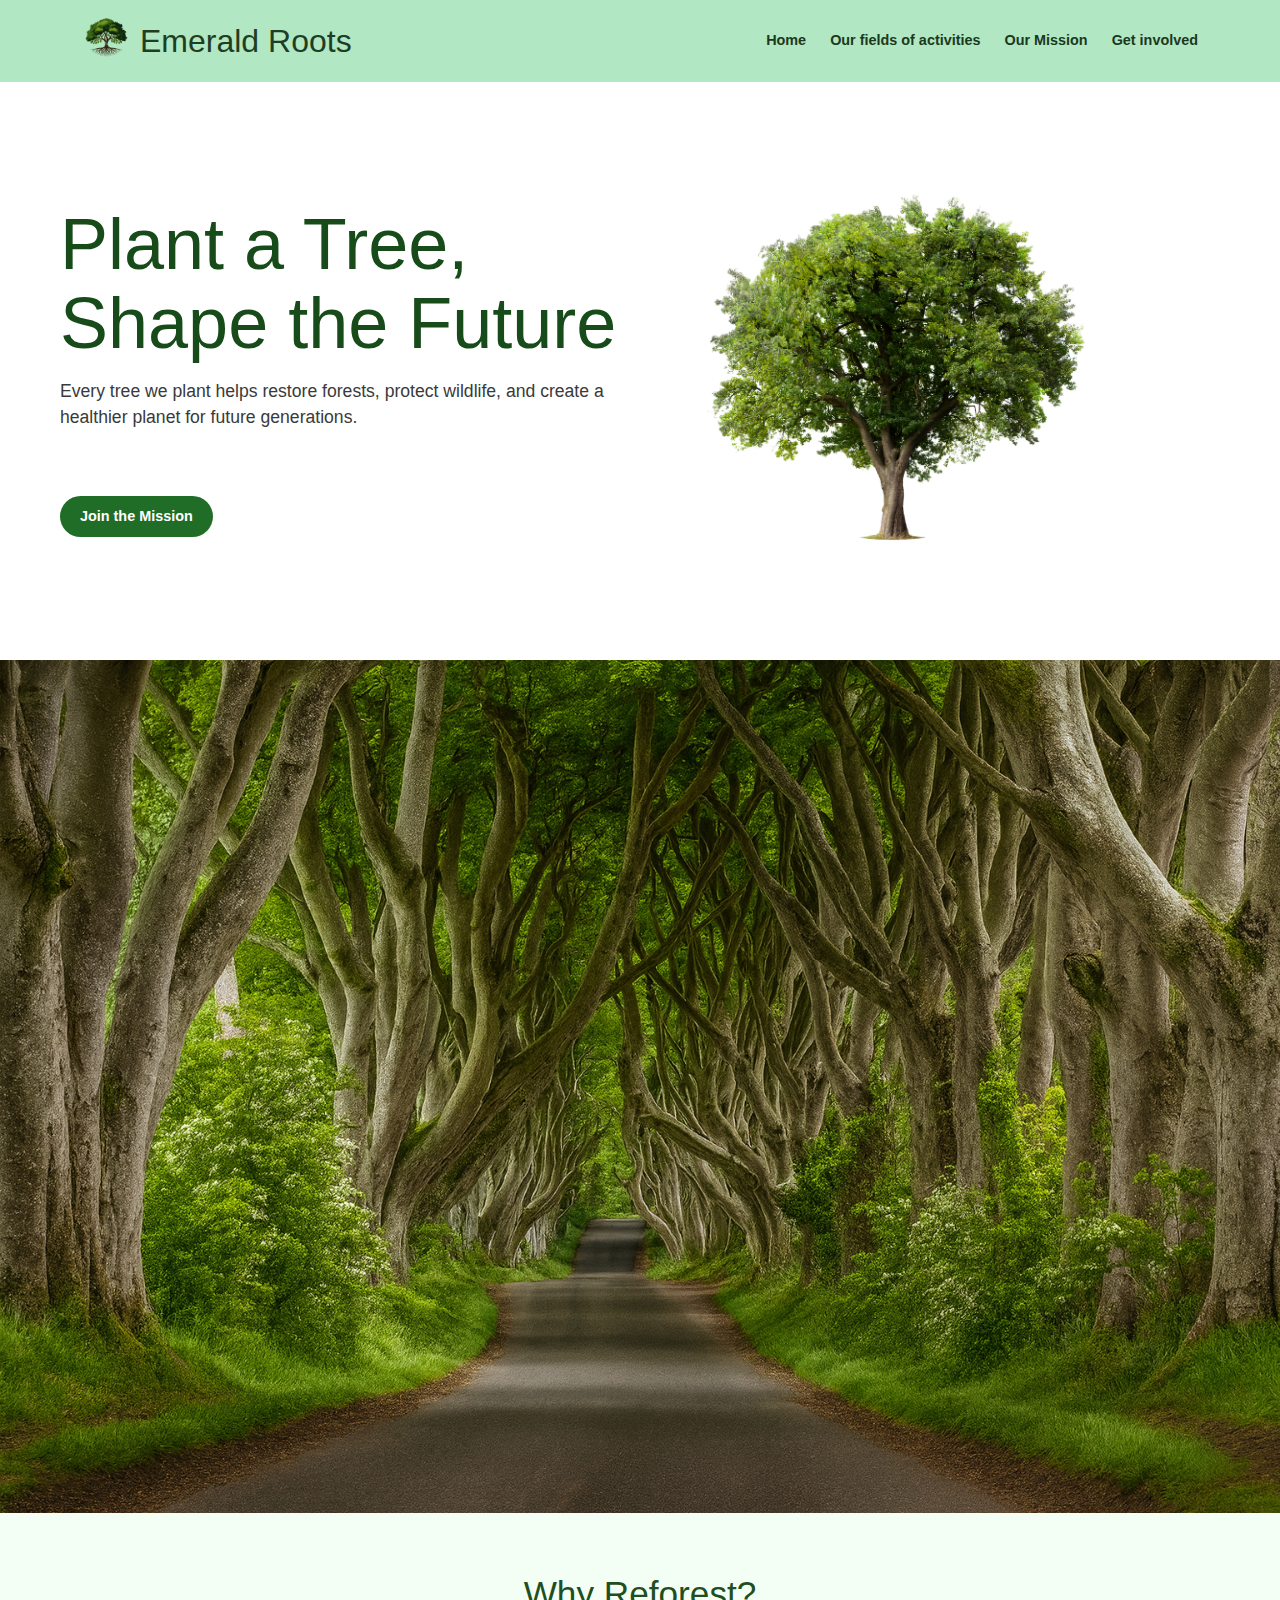
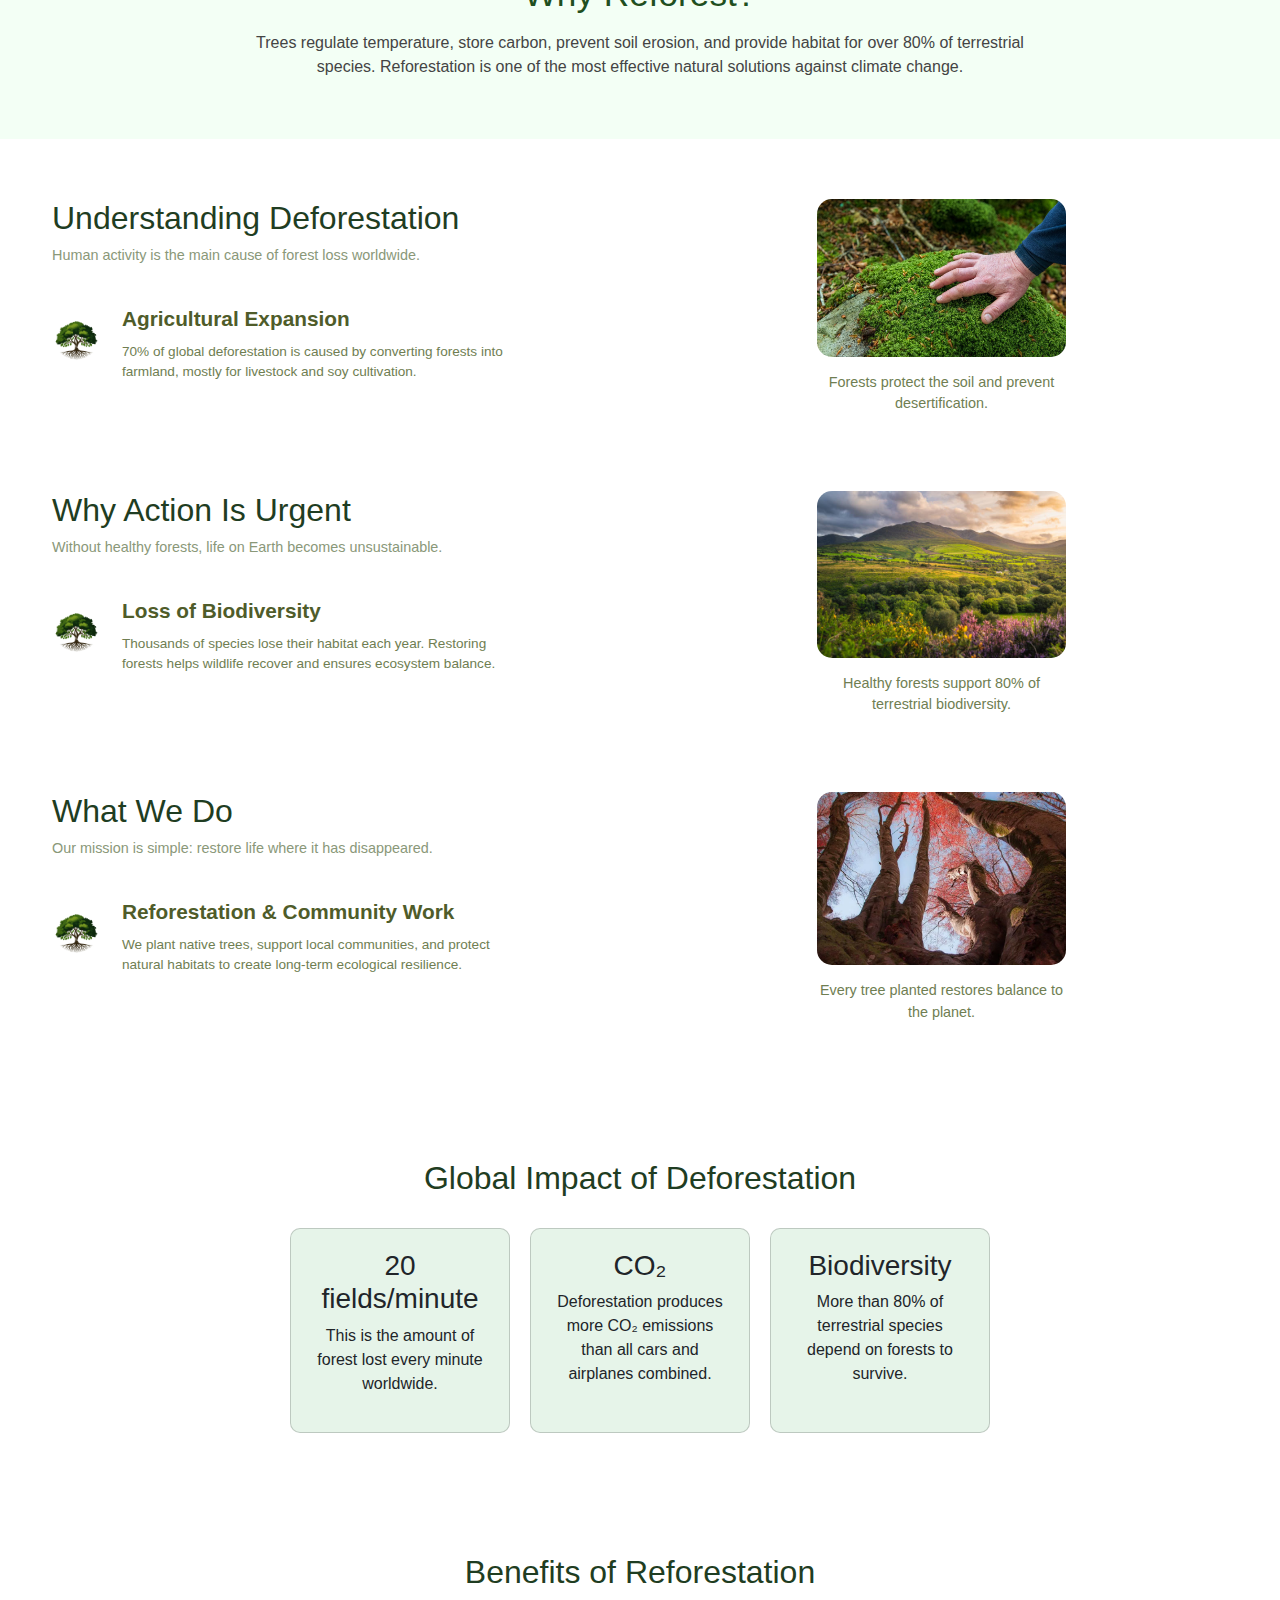
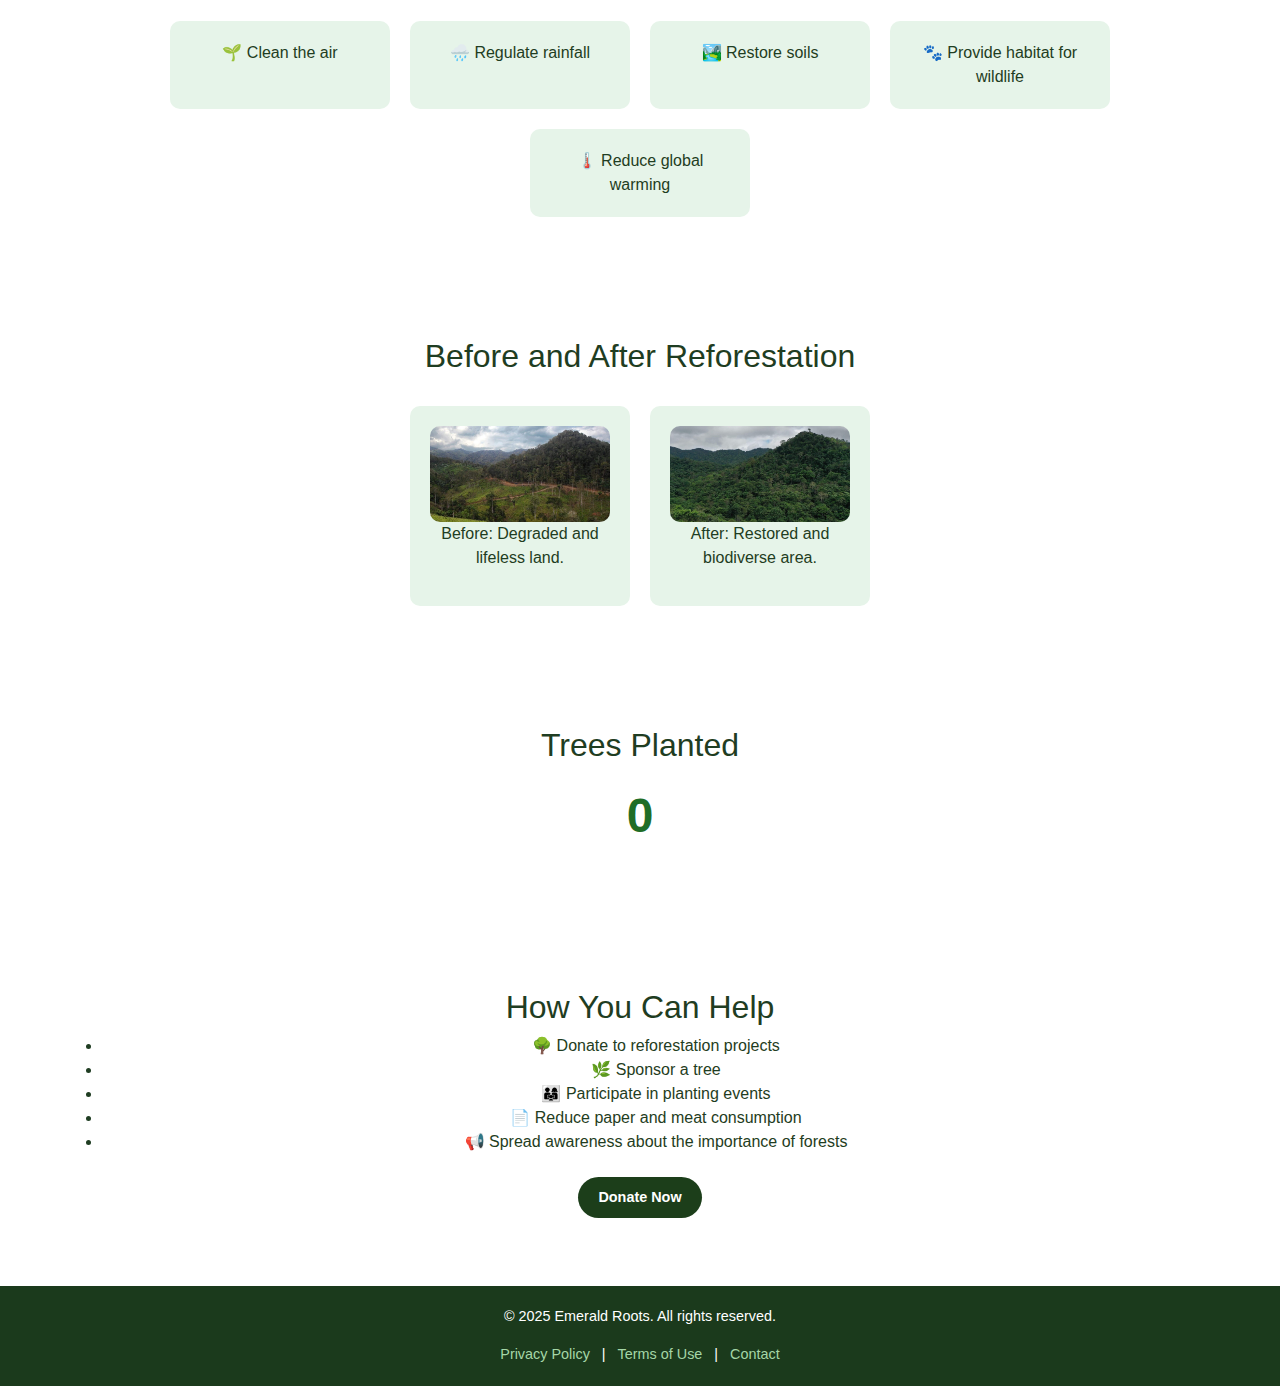
<file: index.html>
<!DOCTYPE html>
<html lang="en">
<head>
    <meta charset="UTF-8">
    <meta name="viewport" content="width=device-width, initial-scale=1.0">
    <title>Emerald Roots</title>

    <!-- Bootstrap CSS  -->
    <link href="https://cdn.jsdelivr.net/npm/bootstrap@5.3.3/dist/css/bootstrap.min.css" rel="stylesheet" />

    <!-- CSS  -->
    <link rel="stylesheet" href="./styles/home.css">
</head>
<body id="home-page">

<!-- Navbar -->
<header class="navbar custom-navbar py-3">
    <div class="container d-flex justify-content-between align-items-center">
        <h2 class="logo m-0 d-flex align-items-center">
            <img src="./img/erLog.png" alt="" width="50" class="me-2">Emerald Roots
        </h2>

        <nav class="nav-links d-flex gap-4">
            <a href="./index.html">Home</a>
            <a href="./activities.html">Our fields of activities</a>
            <a href="./mission.html">Our Mission</a>
            <a href="./get_involved.html">Get involved</a>
        </nav>
    </div>
</header>

<!-- Main section -->
<section class="main">
    <div class="main-content container">
        <div class="text-content">
            <h1>Plant a Tree,<br> Shape the Future</h1>
            <p>Every tree we plant helps restore forests, protect wildlife, and create a healthier planet for future generations.</p>
            <br>
            <a href="./mission.html" class="btn btn-green">Join the Mission</a>
        </div>

        <div class="main-image">
            <img src="./img/tree.jpg" alt="">
        </div>
    </div>
</section>

<!-- Banner full-width -->
<section class="banner-image">
    <img id="banner-trigger" src="./img/home00.png" alt="">
    <div id="scroll-reveal" class="hidden-text banner-text">
        <h2>Forests Are Disappearing</h2>
        <p>
            Every year, more than 10 million hectares of forest are lost due to illegal logging,
            agriculture expansion, and uncontrolled fires. Restoring forests is essential to protect
            biodiversity, stabilize the climate, and preserve clean air and water.
        </p>
    </div>
</section>

<section class="info-section">
    <div class="container">
        <h2>Why Reforest?</h2>
        <p>
            Trees regulate temperature, store carbon, prevent soil erosion, and provide habitat for over 80% of terrestrial species.
            Reforestation is one of the most effective natural solutions against climate change.
        </p>
    </div>
</section>

<!-- Onboarding Sections -->
<section class="onboarding-container container">
    <div class="onboarding-text">
        <h2>Understanding Deforestation</h2>
        <p class="subtitle">Human activity is the main cause of forest loss worldwide.</p>
        <div class="onboarding-step">
            <div class="step-number"><img src="./img/erLog.png" alt="" width="50"></div>
            <div class="step-content">
                <h2>Agricultural Expansion</h2>
                <p>
                    70% of global deforestation is caused by converting forests into farmland, mostly for livestock and soy cultivation.
                </p>
            </div>
        </div>
    </div>
    <div class="onboarding-image">
        <img src="./img/home7.jpg" alt="">
        <p class="image-text">Forests protect the soil and prevent desertification.</p>
    </div>
</section>

<section class="onboarding-container container">
    <div class="onboarding-text">
        <h2>Why Action Is Urgent</h2>
        <p class="subtitle">Without healthy forests, life on Earth becomes unsustainable.</p>
        <div class="onboarding-step">
            <div class="step-number"><img src="./img/erLog.png" alt="" width="50"></div>
            <div class="step-content">
                <h2>Loss of Biodiversity</h2>
                <p>Thousands of species lose their habitat each year. Restoring forests helps wildlife recover and ensures ecosystem balance.</p>
            </div>
        </div>
    </div>
    <div class="onboarding-image">
        <img src="./img/home8.jpg" alt="">
        <p class="image-text">Healthy forests support 80% of terrestrial biodiversity.</p>
    </div>
</section>

<section class="onboarding-container container">
    <div class="onboarding-text">
        <h2>What We Do</h2>
        <p class="subtitle">Our mission is simple: restore life where it has disappeared.</p>
        <div class="onboarding-step">
            <div class="step-number"><img src="./img/erLog.png" alt="" width="50"></div>
            <div class="step-content">
                <h2>Reforestation & Community Work</h2>
                <p>We plant native trees, support local communities, and protect natural habitats to create long-term ecological resilience.</p>
            </div>
        </div>
    </div>
    <div class="onboarding-image">
        <img src="./img/home9.png" alt="">
        <p class="image-text">Every tree planted restores balance to the planet.</p>
    </div>
</section>

<!-- Impact Section -->
<section class="impact-section container">
    <h2>Global Impact of Deforestation</h2>
    <div class="impact-cards">
        <div class="card">
            <h3>20 fields/minute</h3>
            <p>This is the amount of forest lost every minute worldwide.</p>
        </div>
        <div class="card">
            <h3>CO₂</h3>
            <p>Deforestation produces more CO₂ emissions than all cars and airplanes combined.</p>
        </div>
        <div class="card">
            <h3>Biodiversity</h3>
            <p>More than 80% of terrestrial species depend on forests to survive.</p>
        </div>
    </div>
</section>

<section class="benefits-section container">
    <h2>Benefits of Reforestation</h2>
    <div class="benefit-cards">
        <div class="benefit-card">🌱 Clean the air</div>
        <div class="benefit-card">🌧️ Regulate rainfall</div>
        <div class="benefit-card">🏞️ Restore soils</div>
        <div class="benefit-card">🐾 Provide habitat for wildlife</div>
        <div class="benefit-card">🌡️ Reduce global warming</div>
    </div>
</section>

<section class="before-after-section container">
    <h2>Before and After Reforestation</h2>
    <div class="before-after-images">
        <div class="image-pair">
            <img src="./img/before.png" alt="Before reforestation">
            <p>Before: Degraded and lifeless land.</p>
        </div>
        <div class="image-pair">
            <img src="./img/after.png" alt="After reforestation">
            <p>After: Restored and biodiverse area.</p>
        </div>
    </div>
</section>

<section class="counter-section container">
    <h2>Trees Planted</h2>
    <p id="tree-counter">0</p>
</section>

<section class="help-section container">
    <h2>How You Can Help</h2>
    <ul>
        <li>🌳 Donate to reforestation projects</li>
        <li>🌿 Sponsor a tree</li>
        <li>👨‍👩‍👧 Participate in planting events</li>
        <li>📄 Reduce paper and meat consumption</li>
        <li>📢 Spread awareness about the importance of forests</li>
    </ul>
    <h1>
        <a href="./activities.html#join-regeneration" class="btn btn-dark">Donate Now</a>
    </h1>
</section>

<footer class="footer">
    <div class="container">
        <p>© 2025 Emerald Roots. All rights reserved.</p>
        <nav class="footer-nav">
            <a href="#">Privacy Policy</a> | 
            <a href="#">Terms of Use</a> | 
            <a href="#">Contact</a>
        </nav>
    </div>
</footer>

<script src="./js/home.js"></script>
<script src="https://cdn.jsdelivr.net/npm/bootstrap@5.3.3/dist/js/bootstrap.bundle.min.js"></script>
</body>
</html>
</file>
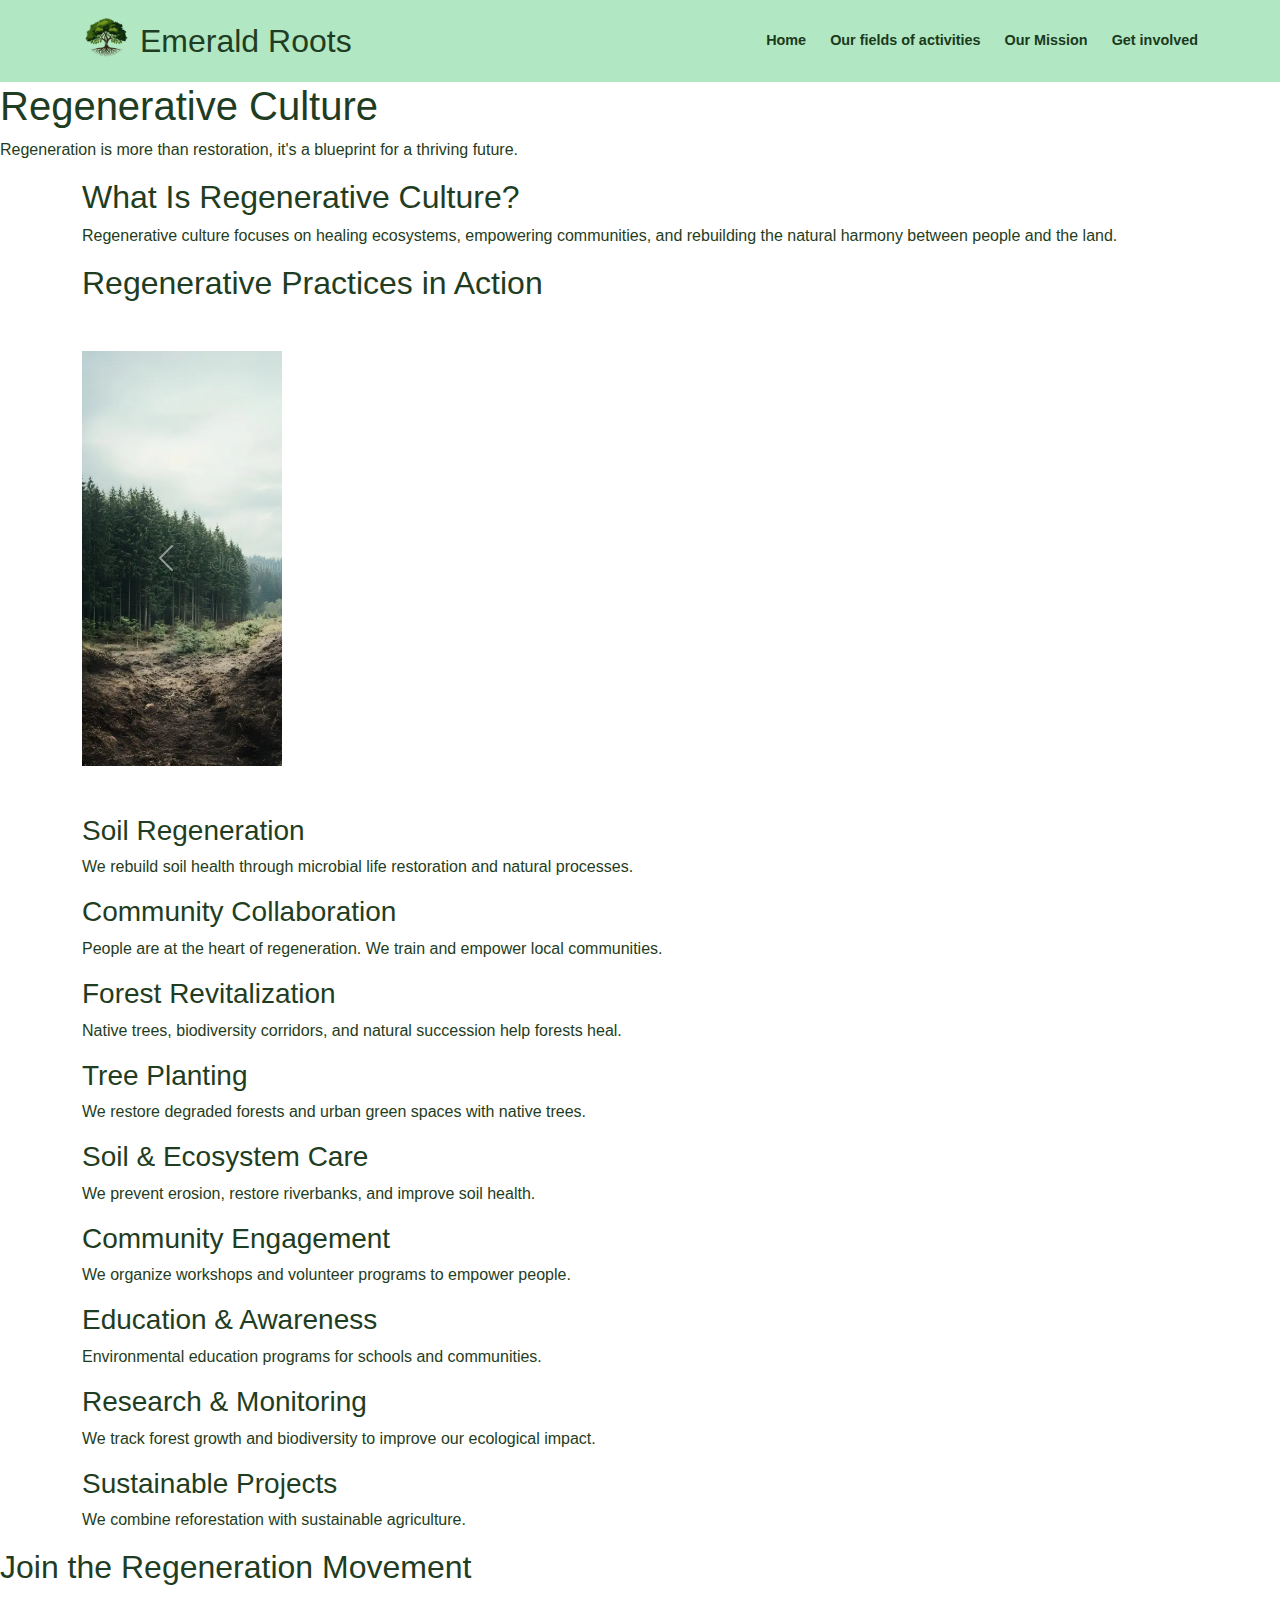
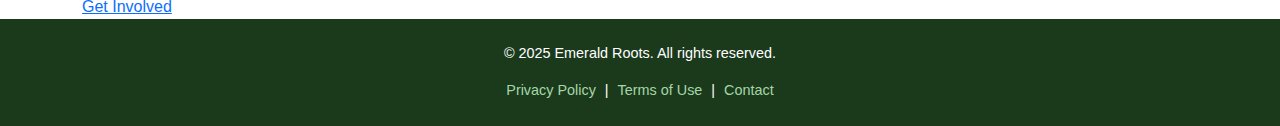
<file: activities.html>
<!DOCTYPE html>
<html lang="en">
<head>
    <meta charset="UTF-8">
    <meta name="viewport" content="width=device-width, initial-scale=1.0">
    <title>Regenerative Culture | Emerald Roots</title>

    <!-- Bootstrap CSS -->
    <link
      href="https://cdn.jsdelivr.net/npm/bootstrap@5.3.3/dist/css/bootstrap.min.css"
      rel="stylesheet"
    />

    <link rel="stylesheet" href="./styles/home.css">
    <link rel="stylesheet" href="./styles/activities.css">

</head>

<body>

<!-- * Navbar section – Con Bootstrap pero con tus colores * -->
<header class="navbar custom-navbar py-3">
    <div class="container d-flex justify-content-between align-items-center">
        <h2 class="logo m-0 d-flex align-items-center">
            <img src="./img/erLog.png" alt="" width="50" class="me-2">Emerald Roots
        </h2>

        <nav class="nav-links d-flex gap-4">
            <a href="./index.html">Home</a>
            <a href="./activities.html">Our fields of activities</a>
            <a href="./mission.html">Our Mission</a>
            <a href="./get_involved.html">Get involved</a>
        </nav>
    </div>
</header>

<!-- * Hero section * -->
<section class="hero-reg">
    <div class="hero-content">
        <h1>Regenerative Culture</h1>
        <p>Regeneration is more than restoration, it's a blueprint for a thriving future.</p>
    </div>
</section>

<!-- * Intro * -->
<section class="reg-desc container">
    <h2>What Is Regenerative Culture?</h2>
    <p>
        Regenerative culture focuses on healing ecosystems, empowering communities,
        and rebuilding the natural harmony between people and the land.
    </p>
    <h2>Regenerative Practices in Action</h2>
</section>

<!-- ---------- CAROUSEL BOOTSTRAP CORREGIDO ---------- -->
<section class="container my-5">

  <div id="regCarousel" class="carousel slide" data-bs-ride="carousel">

    <div class="carousel-inner">

      <div class="carousel-item active">
        <img src="./img/car1.png" class="carousel-img" alt="">
      </div>

      <div class="carousel-item">
        <img src="./img/car2.png" class="carousel-img" alt="">
      </div>

      <div class="carousel-item">
        <img src="./img/car3.png" class="carousel-img" alt="">
      </div>

      <div class="carousel-item">
        <img src="./img/car4.png" class="carousel-img" alt="">
      </div>

      <div class="carousel-item">
        <img src="./img/car5.png" class="carousel-img" alt="">
      </div>

      <div class="carousel-item">
        <img src="./img/car6.png" class="carousel-img" alt="">
      </div>

    </div>

    <!-- Buttons -->
    <button class="carousel-control-prev" type="button" data-bs-target="#regCarousel" data-bs-slide="prev">
      <span class="carousel-control-prev-icon"></span>
    </button>

    <button class="carousel-control-next" type="button" data-bs-target="#regCarousel" data-bs-slide="next">
      <span class="carousel-control-next-icon"></span>
    </button>

  </div>

</section>

<!-- ---------- CARDS ---------- -->
<section class="container reg-activities">
    <div class="activity-card">
        <h3>Soil Regeneration</h3>
        <p>We rebuild soil health through microbial life restoration and natural processes.</p>
    </div>

    <div class="activity-card">
        <h3>Community Collaboration</h3>
        <p>People are at the heart of regeneration. We train and empower local communities.</p>
    </div>

    <div class="activity-card">
        <h3>Forest Revitalization</h3>
        <p>Native trees, biodiversity corridors, and natural succession help forests heal.</p>
    </div>
</section>

<!-- ---------- ACTIVITIES CARDS ---------- -->
<section class="container reg-activities">

    <div class="activity-card">
        <h3>Tree Planting</h3>
        <p>We restore degraded forests and urban green spaces with native trees.</p>
    </div>

    <div class="activity-card">
        <h3>Soil & Ecosystem Care</h3>
        <p>We prevent erosion, restore riverbanks, and improve soil health.</p>
    </div>

    <div class="activity-card">
        <h3>Community Engagement</h3>
        <p>We organize workshops and volunteer programs to empower people.</p>
    </div>

    <div class="activity-card">
        <h3>Education & Awareness</h3>
        <p>Environmental education programs for schools and communities.</p>
    </div>

    <div class="activity-card">
        <h3>Research & Monitoring</h3>
        <p>We track forest growth and biodiversity to improve our ecological impact.</p>
    </div>

    <div class="activity-card">
        <h3>Sustainable Projects</h3>
        <p>We combine reforestation with sustainable agriculture.</p>
    </div>
</section>

<!-- * CTA * -->
<section class="reg-cta">
    <h2>Join the Regeneration Movement</h2>
    <section class="reg-desc container">
        <a href="#" class="btn-cta">Get Involved</a>
    </section>
</section>

<!-- * Footer * -->
<footer class="footer py-4">
    <div class="container text-center">
        <p class="text-white">© 2025 Emerald Roots. All rights reserved.</p>
        <nav class="footer-nav">
            <a href="#">Privacy Policy</a> | 
            <a href="#">Terms of Use</a> | 
            <a href="#">Contact</a>
        </nav>
    </div>
</footer>

<!-- Bootstrap JS -->
<script src="https://cdn.jsdelivr.net/npm/bootstrap@5.3.3/dist/js/bootstrap.bundle.min.js"></script>

</body>
</html>
</file>
<file: styles/home.css>
/* ===== HEADER SOLO PARA HOME ===== */
#home-page .custom-navbar {
    background-color: #b1e7c3 !important; 
}

#home-page .custom-navbar a {
    color: #1c391d;
    font-weight: 700; 
    text-decoration: none;
}

#home-page .custom-navbar a:hover {
    text-decoration: underline;
}

/* ===== GLOBAL ===== */
* {
    margin: 0;
    padding: 0;
    box-sizing: border-box;
    font-family: "Inter", sans-serif;
}

body {
    background: #ffffff;
    color: #1f3d22;
}

.btn {
    text-decoration: none !important;
}

/* ===== NAVBAR ===== */
.navbar {
    padding: 18px 0;
}

.navbar .container {
    width: 90%;
    margin: auto;
    display: flex;
    justify-content: space-between;
    align-items: center;
}

/* ===== NAV LINKS ===== */
.nav-links {
    display: flex;
    align-items: center;
    gap: 25px;
    font-size: 0.9rem;
}

.nav-links a {
    text-decoration: none;
    color: #1c391d;
    font-weight: 500;
}

/* ===== BUTTONS ===== */
.btn {
    padding: 10px 20px;
    border-radius: 30px;
    border: none;
    cursor: pointer;
    font-size: 0.9rem;
    font-weight: 600;
}

.btn-dark {
    background: #1c3e1a;
    color: #ffffff;
}

.btn-green {
    background: #1f6d27;
    color: white;
    margin-top: 25px;
}

/* ===== MAIN SECTION ===== */
.main {
    padding: 80px 0;
}

.main-content {
    display: flex;
    justify-content: center;
    align-items: center;
    gap: 40px;
    max-width: 1200px;
    margin: 0 auto;
    padding: 0 20px;
}

.text-content {
    flex: 1;
}

.main-image {
    flex: 1;
}

.text-content h1 {
    font-size: 4.5rem;
    line-height: 1.1;
    color: #174c1a;
}

.text-content p {
    margin-top: 15px;
    font-size: 1.1rem;
    color: #3a3a3a;
}

.main-image img {
    width: 100%;
    max-width: 480px;
    border-radius: 10px;
}

/* ===== BANNER IMAGE ===== */
.banner-image {
    position: relative;
}

.banner-image img {
    width: 100%;
    height: auto;
    display: block;
    object-fit: cover;
}

/* ===== HIDDEN TEXT OVER BANNER ===== */
.hidden-text.banner-text {
    position: absolute;
    top: 50%;
    left: 50%;
    transform: translate(-50%, -50%) translateY(40px);
    text-align: center;
    background: none; 
    color: white;
    padding: 0;
    border-radius: 0;
    opacity: 0;
    transition: opacity 0.8s ease, transform 0.8s ease;
    max-width: 700px;
}

.hidden-text.banner-text.visible {
    opacity: 1;
    transform: translate(-50%, -50%) translateY(0);
}

/* ===== ONBOARDING SECTIONS ===== */
.onboarding-container {
    display: flex;
    justify-content: space-between;
    align-items: flex-start;
    max-width: 1200px;
    margin: 60px auto;
    gap: 30px;
}

.onboarding-text {
    flex: 1;
}

.onboarding-text h1 {
    font-size: 2.8rem;
    margin: 0 0 15px 0;
    font-weight: 600;
}

.onboarding-text p.subtitle {
    color: #8a9879;
    font-size: 0.9rem;
    margin-bottom: 30px;
}

.onboarding-step {
    display: flex;
    align-items: flex-start;
    gap: 20px;
    margin-top: 40px;
}

.step-number {
    font-size: 4rem;
    font-weight: 700;
    color: #5d6b3d;
    line-height: 1;
    user-select: none;
}

.step-content {
    max-width: 400px;
}

.step-content h2 {
    margin: 0 0 10px 0;
    font-size: 1.3rem;
    font-weight: 600;
    color: #4f5c2a;
}

.step-content p {
    margin: 0;
    font-size: 0.85rem;
    color: #6f7e52;
}

.onboarding-image {
    flex: 1;
    display: flex;
    flex-direction: column;
    align-items: center;
}

.onboarding-image img {
    max-width: 250px;
    border-radius: 15px;
}

.image-text {
    max-width: 250px;
    margin-top: 15px;
    font-size: 0.9rem;
    color: #6f7e52;
    text-align: center;
}

/* ===== INFO SECTION ===== */
.info-section {
    padding: 60px 0;
    background: #f3fff5;
    text-align: center;
}

.info-section h2 {
    font-size: 2.2rem;
    color: #1f4f20;
    margin-bottom: 15px;
}

.info-section p {
    font-size: 1rem;
    color: #444;
    width: 70%;
    margin: auto;
}

/* ===== IMPACT SECTION ===== */
.impact-section, .benefits-section, .help-section, .before-after-section, .counter-section {
    padding: 60px 0;
    text-align: center;
}

.impact-cards, .benefit-cards, .before-after-images {
    display: flex;
    justify-content: center;
    gap: 20px;
    flex-wrap: wrap;
    margin-top: 30px;
}

.card, .benefit-card, .image-pair {
    background: #e6f4e9;
    padding: 20px;
    border-radius: 10px;
    width: 220px;
}

.before-after-images .image-pair img {
    width: 100%;
    border-radius: 10px;
}

.counter-section #tree-counter {
    font-size: 3rem;
    font-weight: 700;
    color: #1f6d27;
    margin-top: 15px;
}

/* ===== FOOTER ===== */
.footer {
    background-color: #1b3a1c;
    color: white;
    padding: 20px 0;
    text-align: center;
    font-size: 0.9rem;
}

.footer-nav a {
    color: #a5d6a7;
    text-decoration: none;
    margin: 0 8px;
}

.footer-nav a:hover {
    text-decoration: underline;
}

/* ===== RESPONSIVE ===== */
@media (max-width: 900px) {
    .main-content, .onboarding-container {
        flex-direction: column;
        text-align: center;
    }

    .text-content h1 {
        font-size: 3rem;
    }

    .main-image {
        margin-top: 20px;
    }

    .info-section p {
        width: 90%;
    }
}
</file>
<file: styles/activities.css>
/* ====== NAVBAR COLOR PERSONALIZADO ====== */
.custom-navbar {
    background: #b1e7c3;
}

.custom-navbar a {
    color: #1b3a1c;
    font-weight: 600;
    text-decoration: none;
}

.custom-navbar a:hover {
    text-decoration: underline;
}

/* ====== FOOTER COLOR PERSONALIZADO ====== */
.footer {
    background-color: #1b3a1c;
    color: white;
}

.footer-nav a {
    color: #a5d6a7;
    text-decoration: none;
    margin: 0 5px;
}

.footer-nav a:hover {
    color: #c8e6c9;
}
</file>
